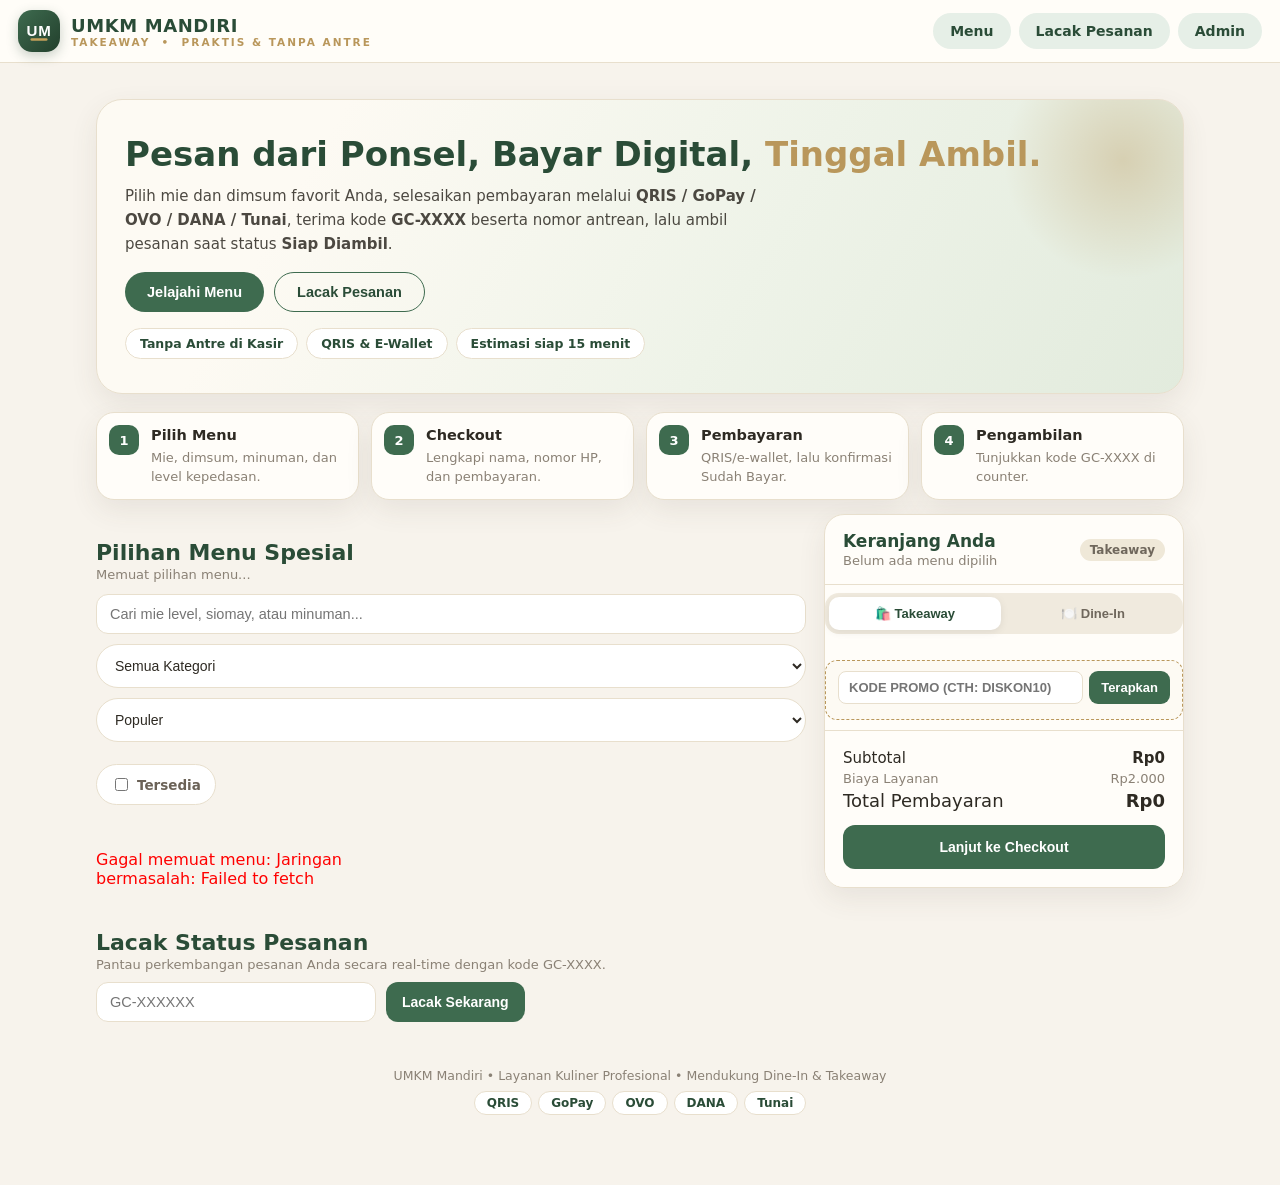
<file: index.html>
<!DOCTYPE html>
<html lang="id">
<head>
<meta charset="UTF-8"><meta name="viewport" content="width=device-width,initial-scale=1">
<title>UMKM Mandiri — Pesan Takeaway dengan Mudah</title>
<meta name="description" content="UMKM Mandiri: layanan pesan takeaway makanan dan minuman secara online. Bayar dengan QRIS/e-wallet, ambil pesanan dengan kode antrian.">
<meta property="og:title" content="UMKM Mandiri — Pesan Takeaway">
<meta property="og:description" content="Pesan dari ponsel, bayar digital, tinggal ambil. QRIS / GoPay / OVO / DANA / Tunai.">
<meta property="og:type" content="website">
<meta name="theme-color" content="#2a4c37">
<link rel="manifest" href="./manifest.webmanifest">
<link rel="icon" href="./favicon.svg" type="image/svg+xml">
<link rel="apple-touch-icon" href="./favicon.svg">
<script type="application/ld+json">{"@context":"https://schema.org","@type":"Restaurant","name":"UMKM Mandiri","servesCuisine":["Indonesian","Mie","Dimsum"],"priceRange":"Rp5000-Rp20000","acceptsReservations":"False"}</script>
<link rel="stylesheet" href="./style.css">
</head>
<body>
<header class="top">
  <div class="brand"><img class="logo-img" src="./favicon.svg" alt="Logo UMKM Mandiri">
    <div><div class="logo" id="brandName">UMKM MANDIRI</div><small id="brandTag">TAKEAWAY &nbsp;•&nbsp; PRAKTIS & TANPA ANTRE</small></div>
  </div>
  <nav><a href="#menu">Menu</a><a href="#lacak">Lacak Pesanan</a><a href="./admin.html">Admin</a></nav>
</header>
<div class="wrap">
  <div id="cfgWarn" class="warn" style="display:none">
    <b>Layanan backend belum terhubung.</b> Mohon isi <code>GAS_API_URL</code> di <code>config.js</code>
    dengan URL Web App GAS, kemudian publikasikan ulang. Menu di bawah ini merupakan data pratinjau.
  </div>
  <div id="tutupWarn" class="warn" style="display:none"></div>
  <div id="unpaidNotice" class="warn" style="display:none;background:#fef7e0;border:1.5px solid #ecc94b;cursor:pointer" onclick="reopenUnpaid()"></div>

  <section class="hero">
    <div>
      <h1>Pesan dari Ponsel, Bayar Digital, <em>Tinggal Ambil.</em></h1>
      <p>Pilih mie dan dimsum favorit Anda, selesaikan pembayaran melalui <b>QRIS / GoPay / OVO / DANA / Tunai</b>, terima kode <b>GC-XXXX</b> beserta nomor antrean, lalu ambil pesanan saat status <b>Siap Diambil</b>.</p>
      <div class="hero-cta">
        <button class="btn-light" onclick="document.getElementById('menu').scrollIntoView()">Jelajahi Menu</button>
        <button class="btn-outline" onclick="document.getElementById('lacak').scrollIntoView()">Lacak Pesanan</button>
      </div>
      <div class="chips"><span class="chip">Tanpa Antre di Kasir</span><span class="chip">QRIS & E-Wallet</span><span class="chip" id="estChip">Estimasi siap 15 menit</span></div>
    </div>
  </section>

  <div class="steps">
    <div class="step"><span class="n">1</span><b>Pilih Menu</b><span>Mie, dimsum, minuman, dan level kepedasan.</span></div>
    <div class="step"><span class="n">2</span><b>Checkout</b><span>Lengkapi nama, nomor HP, dan pembayaran.</span></div>
    <div class="step"><span class="n">3</span><b>Pembayaran</b><span>QRIS/e-wallet, lalu konfirmasi Sudah Bayar.</span></div>
    <div class="step"><span class="n">4</span><b>Pengambilan</b><span>Tunjukkan kode GC-XXXX di counter.</span></div>
  </div>

  <div id="tableNotice" class="table-notice" style="display:none"></div>

  <div class="shop">
    <div class="shop-main">
      <div class="sec"><div><h2 id="menu">Pilihan Menu Spesial</h2><p id="menuCount">Memuat pilihan menu...</p></div></div>
      <div class="toolbar">
        <div class="search"><input id="q" type="text" placeholder="Cari mie level, siomay, atau minuman..." autocomplete="off"></div>
        <select id="kategori" aria-label="Kategori"><option value="">Semua Kategori</option></select>
        <select id="sort" aria-label="Urutkan"><option value="">Populer</option><option value="murah">Termurah</option><option value="mahal">Termahal</option><option value="nama">Nama A-Z</option></select>
        <label class="avail"><input type="checkbox" id="onlyAvail" style="width:auto"> Tersedia</label>
      </div>
      <div id="pills" class="pills"></div>
      <div id="grid" class="grid">
        <div class="skel"></div><div class="skel"></div><div class="skel"></div><div class="skel"></div>
      </div>
    </div>
    <aside id="cartPanel" class="cart-panel" aria-label="Keranjang belanja">
      <div class="cart-head">
        <div><b>Keranjang Anda</b><p class="muted" id="cartSub" style="margin:2px 0 0">Belum ada menu dipilih</p></div>
        <div class="row"><span class="badge" id="cartBadge">Takeaway</span><button class="btn sm ghost cart-close" onclick="closeCartDrawer()" aria-label="Tutup keranjang">✕</button></div>
      </div>

      <!-- Mode Pemesanan: Takeaway vs Dine-In -->
      <div class="mode-switcher">
        <button id="btnModeTA" class="mode-btn on" onclick="setOrderMode('takeaway')">🛍️ Takeaway</button>
        <button id="btnModeDI" class="mode-btn" onclick="setOrderMode('dine_in')">🍽️ Dine-In</button>
      </div>
      <div id="boxTableNo" class="table-input-wrap" style="display:none">
        <label for="tableNo">Nomor Meja Anda <span style="color:#d9534f">*</span></label>
        <input id="tableNo" type="text" placeholder="Contoh: 04" maxlength="10">
      </div>

      <div id="citems" class="cart-items"></div>

      <!-- Voucher / Promo Code Box -->
      <div class="promo-box">
        <div class="promo-input-row">
          <input id="promoCode" type="text" placeholder="Kode promo (cth: DISKON10)" style="text-transform:uppercase" autocomplete="off">
          <button class="btn sm" onclick="applyPromo()">Terapkan</button>
        </div>
        <div id="promoFeedback" class="promo-feedback"></div>
      </div>

      <div class="cart-foot">
        <div class="total-row"><span>Subtotal</span><b id="csub">Rp0</b></div>
        <div id="rowPromo" class="total-row discount-row" style="display:none"><span>Diskon Promo (<span id="promoName"></span>)</span><b id="cdisc">-Rp0</b></div>
        <div class="total-row muted"><span>Biaya Layanan</span><span id="svcLabel">Rp2.000</span></div>
        <div class="total-row" style="font-size:18px"><span>Total Pembayaran</span><b id="ctotal">Rp0</b></div>
        <button class="btn" style="width:100%;margin-top:10px;padding:14px" onclick="openCheckout()">Lanjut ke Checkout</button>
      </div>
    </aside>
  </div>

  <div class="sec"><div><h2 id="lacak">Lacak Status Pesanan</h2><p>Pantau perkembangan pesanan Anda secara real-time dengan kode GC-XXXX.</p></div></div>
  <div class="track-form">
    <input id="kode" type="text" placeholder="GC-XXXXXX" style="text-transform:uppercase" autocomplete="off" spellcheck="false">
    <button class="btn" onclick="lacak()">Lacak Sekarang</button>
  </div>
  <div id="riwayat" class="pills" style="margin-top:8px"></div>
  <div id="hasil"></div>

  <footer class="site"><span id="footBrand">UMKM Mandiri</span> • Layanan Kuliner Profesional • Mendukung Dine-In & Takeaway
    <div class="pay-row"><span>QRIS</span><span>GoPay</span><span>OVO</span><span>DANA</span><span>Tunai</span></div>
  </footer>
</div>

<button id="fab" class="cart-fab" onclick="toggleCart(true)">Lihat Keranjang • <span id="cnt">0</span> • <span id="fabTotal">Rp0</span></button>
<div id="toast"></div>

<div id="mCheckout" class="modal"><div class="box">
  <div class="row" style="justify-content:space-between">
    <h2 style="margin:0">Konfirmasi Pemesanan</h2>
    <span id="coBadge" class="badge">Takeaway</span>
  </div>
  <div class="muted" style="margin-bottom:12px">Langkah 1 dari 2 — Lengkapi data pemesan</div>
  <label>Nama Pemesan</label><input id="nama" type="text" placeholder="Nama lengkap pemesan" autocomplete="name">
  <label>No. HP / WhatsApp (untuk konfirmasi pesanan)</label><input id="hp" type="tel" placeholder="08xx xxxx xxxx" autocomplete="tel">
  <div id="coTableField" style="display:none">
    <label>Nomor Meja</label><input id="coTable" type="text" placeholder="Nomor meja tempat Anda duduk">
  </div>
  <label>Catatan Pesanan (Opsional)</label><input id="catatan" type="text" placeholder="Contoh: es sedikit, mie setengah matang...">
  <label>Metode Pembayaran</label><div id="pays"></div>
  <div id="coSum" style="margin:12px 0;font-size:14px"></div>
  <div class="row"><button class="btn ghost" onclick="closeM('mCheckout')">Kembali</button>
  <button id="btnOrder" class="btn" onclick="buatPesanan()">Pesan Sekarang</button></div>
</div></div>

<div id="mBayar" class="modal"><div class="box">
  <h2 id="bTitle">Pembayaran</h2><div class="muted">Langkah 2 dari 2 — Selesaikan pembayaran Anda</div>
  <div id="bBody" style="margin-top:8px"></div>
</div></div>

<div id="mStruk" class="modal"><div class="box" style="text-align:left">
  <div class="row" style="justify-content:space-between;margin-bottom:8px">
    <h2 style="margin:0">Struk Pesanan Resmi</h2>
    <button class="btn sm ghost" onclick="printStrukDirect()">🖨️ Cetak Struk</button>
  </div>
  <div id="sBody"></div>
  <div class="row" style="margin-top:14px;gap:8px">
    <button id="btnShareWA" class="btn green" style="flex:1" onclick="shareStrukWA()">💬 Kirim ke WhatsApp</button>
    <button class="btn" style="flex:1" onclick="lacakDariStruk()">Lacak Status</button>
    <button class="btn ghost" onclick="closeM('mStruk')">Tutup</button>
  </div>
</div></div>

<script src="./config.js"></script>
<script src="./api.js"></script>
<script src="./foodimg.js"></script>
<script src="./app.js"></script>
<script>if ('serviceWorker' in navigator) { window.addEventListener('load', () => { navigator.serviceWorker.register('./sw.js').catch(() => {}); }); }</script>
</body>
</html>
</file>
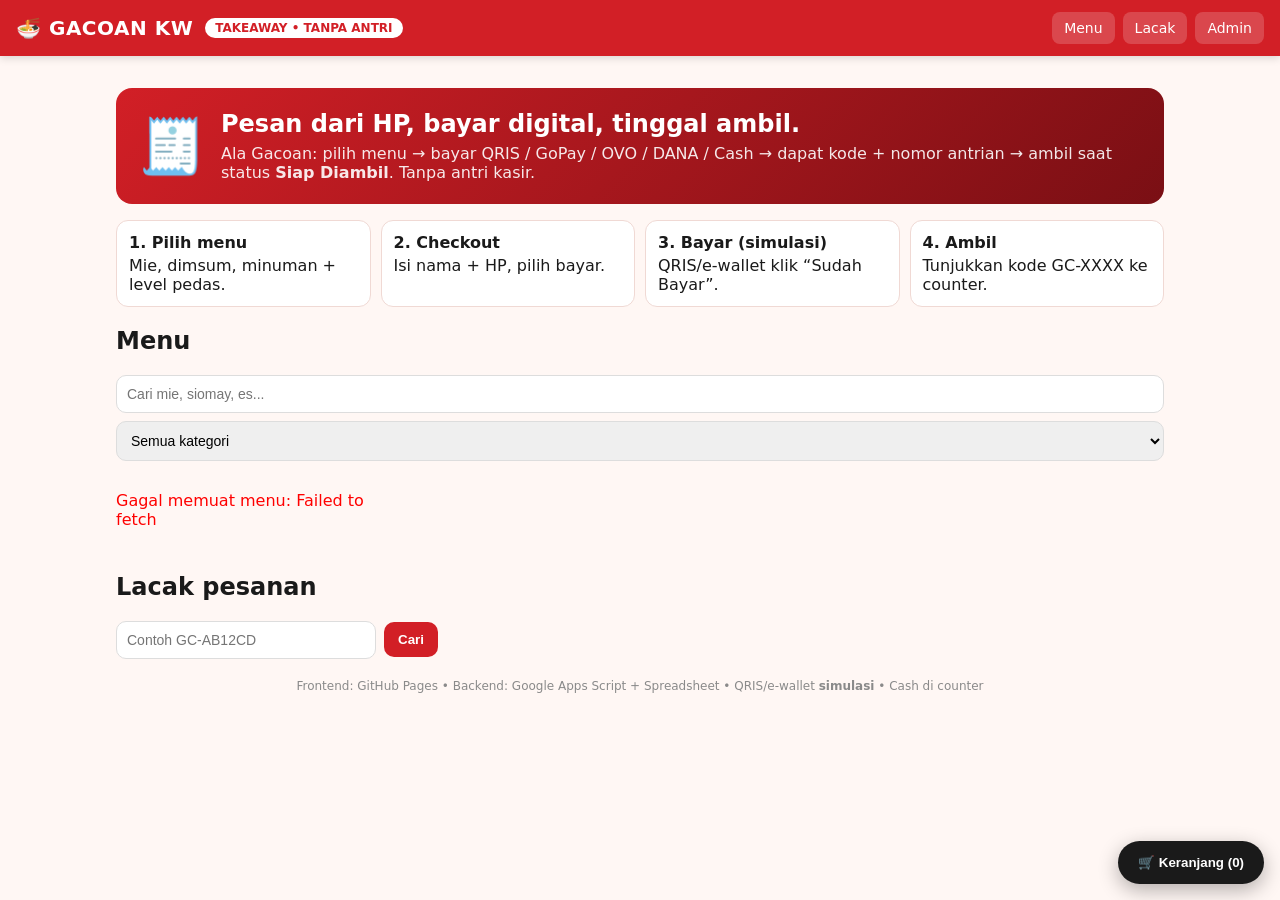
<file: frontend/index.html>
<!DOCTYPE html>
<html lang="id">
<head>
<meta charset="UTF-8"><meta name="viewport" content="width=device-width,initial-scale=1">
<title>Mie Gacoan KW — Takeaway Tanpa Antri</title>
<link rel="stylesheet" href="./style.css">
</head>
<body>
<header>
  <div class="logo">🍜 GACOAN KW</div><div class="tag">TAKEAWAY • TANPA ANTRI</div>
  <nav><a href="#menu">Menu</a><a href="#lacak">Lacak</a><a href="./admin.html">Admin</a></nav>
</header>
<div class="wrap">
  <div id="cfgWarn" class="box" style="display:none;border:1px solid #d21f26">
    ⚠️ <b>Backend belum dihubungkan.</b> Isi <code>GAS_API_URL</code> di <code>frontend/config.js</code>
    dengan URL Web App GAS, lalu push ulang ke GitHub. Menu di bawah ini data demo.
  </div>
  <div class="hero">
    <div style="font-size:54px">🧾</div>
    <div><h1>Pesan dari HP, bayar digital, tinggal ambil.</h1>
    <p>Ala Gacoan: pilih menu → bayar QRIS / GoPay / OVO / DANA / Cash → dapat kode + nomor antrian → ambil saat status <b>Siap Diambil</b>. Tanpa antri kasir.</p></div>
  </div>
  <div class="steps">
    <div class="step"><b>1. Pilih menu</b><span>Mie, dimsum, minuman + level pedas.</span></div>
    <div class="step"><b>2. Checkout</b><span>Isi nama + HP, pilih bayar.</span></div>
    <div class="step"><b>3. Bayar (simulasi)</b><span>QRIS/e-wallet klik “Sudah Bayar”.</span></div>
    <div class="step"><b>4. Ambil</b><span>Tunjukkan kode GC-XXXX ke counter.</span></div>
  </div>

  <h2 id="menu">Menu</h2>
  <div class="toolbar">
    <input id="q" type="text" placeholder="Cari mie, siomay, es..." style="flex:1;min-width:180px">
    <select id="kategori"><option value="">Semua kategori</option></select>
  </div>
  <div id="grid" class="grid"></div>

  <h2 id="lacak" style="margin-top:28px">Lacak pesanan</h2>
  <div class="row">
    <input id="kode" type="text" placeholder="Contoh GC-AB12CD" style="max-width:260px">
    <button class="btn" onclick="lacak()">Cari</button>
  </div>
  <div id="hasil"></div>
  <footer>Frontend: GitHub Pages • Backend: Google Apps Script + Spreadsheet • QRIS/e-wallet <b>simulasi</b> • Cash di counter</footer>
</div>

<button id="fab" class="cart-fab" onclick="toggleCart(true)">🛒 Keranjang (<span id="cnt">0</span>)</button>
<div id="drawer" class="drawer">
  <header><div class="logo">Keranjang</div><nav><button onclick="toggleCart(false)">Tutup ✕</button></nav></header>
  <div id="citems" class="items"></div>
  <div class="foot">
    <div class="row" style="justify-content:space-between"><span>Subtotal + service Rp2.000</span><b id="ctotal">Rp0</b></div>
    <button class="btn" style="width:100%;margin-top:8px" onclick="openCheckout()">Checkout →</button>
  </div>
</div>

<div id="mCheckout" class="modal"><div class="box">
  <h2>Checkout Takeaway</h2>
  <label>Nama</label><input id="nama" type="text" placeholder="Nama pengambil">
  <label>No. HP / WA</label><input id="hp" type="tel" placeholder="08xx">
  <label>Catatan (opsional)</label><input id="catatan" type="text" placeholder="Es sedikit, mie setengah matang...">
  <label>Metode pembayaran (simulasi)</label><div id="pays"></div>
  <div id="coSum" style="margin:10px 0;font-size:14px"></div>
  <div class="row"><button class="btn ghost" onclick="closeM('mCheckout')">Batal</button>
  <button class="btn" onclick="buatPesanan()">Buat Pesanan</button></div>
</div></div>

<div id="mBayar" class="modal"><div class="box">
  <h2 id="bTitle">Pembayaran</h2>
  <div id="bBody"></div>
</div></div>

<div id="mStruk" class="modal"><div class="box">
  <h2>Pesanan dibuat ✅</h2>
  <div id="sBody"></div>
  <div class="row" style="margin-top:10px"><button class="btn ghost" onclick="closeM('mStruk')">Tutup</button>
  <button class="btn" onclick="lacakDariStruk()">Lacak status</button></div>
</div></div>

<script src="./config.js"></script>
<script src="./api.js"></script>
<script src="./app.js"></script>
</body>
</html>
</file>
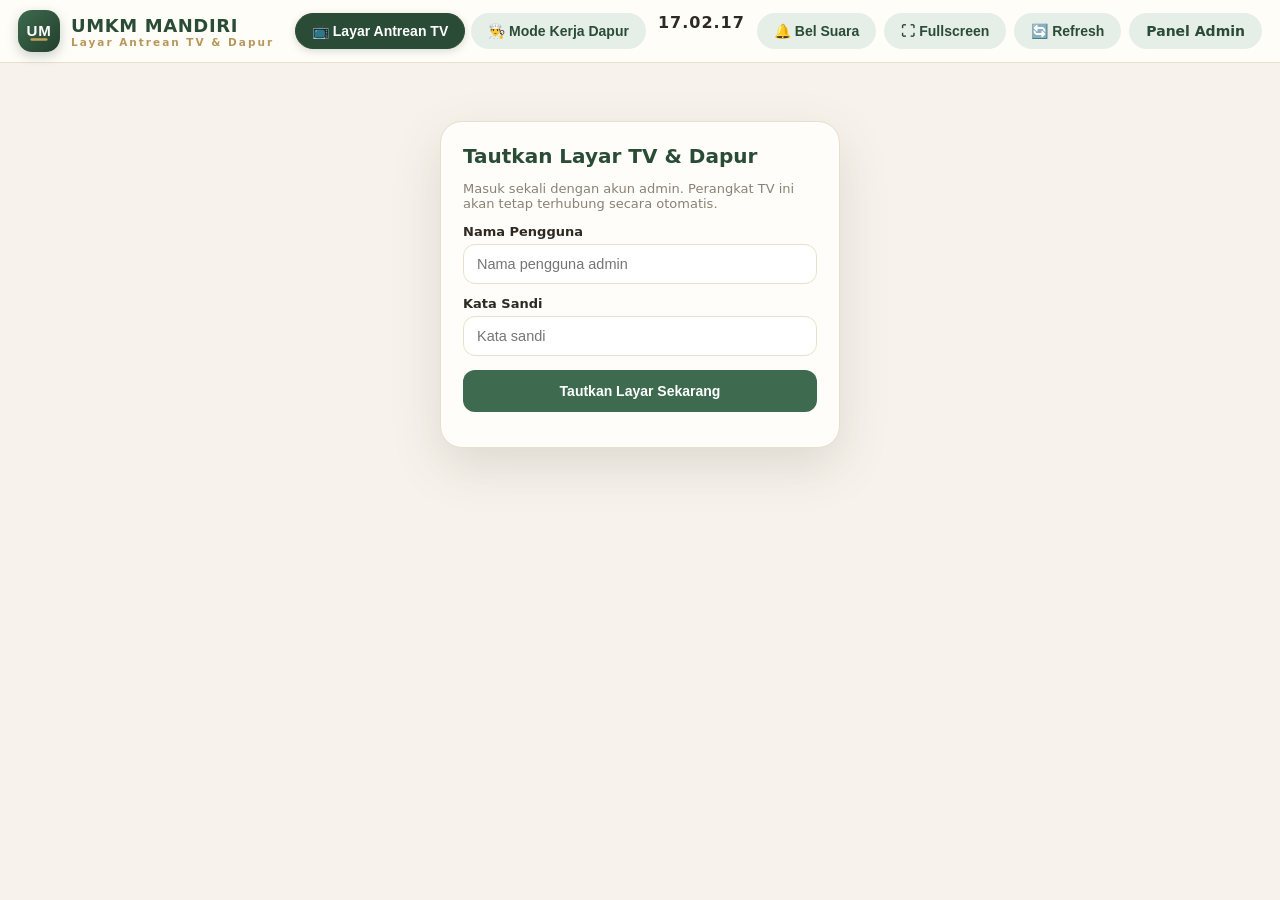
<file: dapur.html>
<!DOCTYPE html>
<html lang="id">
<head>
<meta charset="UTF-8"><meta name="viewport" content="width=device-width,initial-scale=1">
<title>Layar Dapur & Antrean TV — UMKM Mandiri</title>
<link rel="icon" href="./favicon.svg" type="image/svg+xml">
<link rel="stylesheet" href="./style.css">
<style>
  .antri-card{background:#fffdf9;border:1.5px solid var(--line);border-radius:18px;padding:16px;margin:12px 0;box-shadow:var(--shadow)}
  .antri-card.siap{border-color:var(--brand);box-shadow:0 0 0 3px rgba(62,107,79,.18)}
  .antri-top{display:flex;justify-content:space-between;align-items:center;gap:8px}
  .antri-no{font-size:32px;font-weight:900;color:var(--brand-d);letter-spacing:1px}
  .antri-meta{font-size:13.5px;color:#6f675c;margin:6px 0;line-height:1.6}
  #dClock{font-variant-numeric:tabular-nums;font-weight:800;letter-spacing:1px}
  .mode-pill-btn{background:#fff;border:1.5px solid var(--line);color:#6b6257;padding:7px 14px;border-radius:999px;font-size:13px;font-weight:700;cursor:pointer;transition:.15s;white-space:nowrap}
  .mode-pill-btn.on{background:var(--brand-d);color:#fff;border-color:var(--brand-d);box-shadow:0 2px 8px rgba(0,0,0,.15)}
</style>
</head>
<body>
<header class="top">
  <div class="brand">
    <img class="logo-img" src="./favicon.svg" alt="Logo">
    <div>
      <div class="logo" id="dapurBrand">UMKM MANDIRI</div>
      <small id="dapurSubtitle">Layar Antrean TV & Dapur</small>
    </div>
  </div>
  <nav>
    <div class="row" style="gap:6px">
      <button class="mode-pill-btn on" id="btnModeTV" onclick="setDisplayMode('tv')">📺 Layar Antrean TV</button>
      <button class="mode-pill-btn" id="btnModeKDS" onclick="setDisplayMode('kds')">👨‍🍳 Mode Kerja Dapur</button>
    </div>
    <span id="dClock" style="font-size:16px;margin:0 4px">--:--:--</span>
    <button id="btnSound" onclick="aktifkanSuara()">🔔 Bel Suara</button>
    <button onclick="toggleFullscreen()">⛶ Fullscreen</button>
    <button onclick="poll(true)">🔄 Refresh</button>
    <a href="./admin.html">Panel Admin</a>
    <button id="btnOut" style="display:none" onclick="keluar()">Keluar</button>
  </nav>
</header>

<!-- Pop-up Banner Panggilan Antrean TV Megah -->
<div id="tvCallBanner" class="tv-call-banner" style="display:none">
  <div class="tv-call-title">📢 PANGGILAN ANTREAN SIAP</div>
  <div class="tv-call-no" id="tvCallNo">TA-001</div>
  <div class="tv-call-info" id="tvCallInfo">Atas Nama Pelanggan • Silakan Menuju Counter</div>
</div>

<div class="tv-wrap">
  <!-- Layar Login Kredensial -->
  <div id="dLogin" class="box login-card">
    <h2>Tautkan Layar TV & Dapur</h2>
    <p class="muted">Masuk sekali dengan akun admin. Perangkat TV ini akan tetap terhubung secara otomatis.</p>
    <label>Nama Pengguna</label><input id="du" type="text" placeholder="Nama pengguna admin" autocomplete="username">
    <label>Kata Sandi</label><input id="dp" type="password" placeholder="Kata sandi" autocomplete="current-password">
    <button class="btn" style="margin-top:14px;width:100%;padding:13px" onclick="pair()">Tautkan Layar Sekarang</button>
    <p id="dmsg" style="color:#8f6b1d;font-size:13px"></p>
  </div>

  <div id="dMain" style="display:none">
    <!-- ==========================================
         MODE 1: LAYAR ANTREAN TV UNTUK RUANG TUNGGU
         ========================================== -->
    <div id="viewTV" class="tv-board" style="display:flex;flex-direction:column">
      <!-- Stepper Alur Proses Pesanan (Paling Atas) -->
      <div class="tv-stepper">
        <div class="tv-step-item active">
          <div class="tv-step-circle">1</div>
          <div class="tv-step-info">
            <span class="tv-step-lbl">Langkah 1</span>
            <b class="tv-step-title">Pesanan Diterima</b>
          </div>
        </div>
        <div class="tv-step-sep">➔</div>
        <div class="tv-step-item active">
          <div class="tv-step-circle">2</div>
          <div class="tv-step-info">
            <span class="tv-step-lbl">Langkah 2</span>
            <b class="tv-step-title">Sedang Dimasak</b>
          </div>
        </div>
        <div class="tv-step-sep">➔</div>
        <div class="tv-step-item active">
          <div class="tv-step-circle">3</div>
          <div class="tv-step-info">
            <span class="tv-step-lbl">Langkah 3</span>
            <b class="tv-step-title">Siap Diambil di Counter</b>
          </div>
        </div>
        <div class="tv-step-sep">➔</div>
        <div class="tv-step-item">
          <div class="tv-step-circle">✓</div>
          <div class="tv-step-info">
            <span class="tv-step-lbl">Langkah 4</span>
            <b class="tv-step-title">Selesai & Dinikmati</b>
          </div>
        </div>
      </div>

      <!-- Split Screen TV Board (Area Utama Tengah) -->
      <div class="tv-split">
        <!-- Kolom Kiri: Sedang Dimasak -->
        <div class="tv-col tv-col-prep">
          <div class="tv-col-head">
            <h2>⏳ SEDANG DISIAPKAN</h2>
            <span class="tv-badge-count" id="tvCountPrep">0</span>
          </div>
          <p class="muted" style="margin:0 0 12px;font-size:13.5px">Pesanan Anda sedang dimasak segar oleh tim dapur kami.</p>
          <div id="tvListMasak" class="tv-cards-grid"></div>
        </div>

        <!-- Kolom Kanan: Siap Diambil -->
        <div class="tv-col tv-col-ready">
          <div class="tv-col-head">
            <h2>🔔 SILAKAN AMBIL / SAJI</h2>
            <span class="tv-badge-count" id="tvCountReady">0</span>
          </div>
          <p class="muted" style="margin:0 0 12px;font-size:13.5px">Silakan menuju counter pengambilan atau tunggu pesanan disajikan ke meja.</p>
          <div id="tvListSiap" class="tv-cards-grid"></div>
        </div>
      </div>

      <!-- Running Text Marquee Bawah (Melintang Penuh) -->
      <div class="tv-marquee">
        <div class="tv-marquee-tag">📢 INFO</div>
        <div class="tv-marquee-track">
          <span id="tvMarqueeText" class="tv-marquee-text">Selamat menikmati hidangan spesial kami • Harap menunggu nomor antrean dipanggil • Tunjukkan nomor antrean atau kode pesanan saat pengambilan • Terima kasih atas kunjungan Anda!</span>
        </div>
      </div>
    </div>

    <!-- ==========================================
         MODE 2: KITCHEN DISPLAY SYSTEM (KDS KANBAN)
         ========================================== -->
    <div id="viewKDS" style="display:none">
      <div class="row no-print" style="margin:10px 0;justify-content:space-between">
        <input id="dq" type="text" placeholder="Cari kode / antrean / nama / meja..." style="max-width:280px" oninput="cariDapur()">
        <div class="pills" style="margin:0">
          <button class="pill-btn on" id="dFltAll" onclick="setDapurFilter('all')">Semua Antrean</button>
          <button class="pill-btn" id="dFltDI" onclick="setDapurFilter('dine_in')">🍽️ Dine-In</button>
          <button class="pill-btn" id="dFltTA" onclick="setDapurFilter('takeaway')">🛍️ Takeaway</button>
        </div>
      </div>
      <div class="sec"><div><h2>Papan Kerja Dapur (Kanban KDS)</h2><p id="dCount" class="muted">Memuat data...</p></div></div>
      <div class="kds-board">
        <!-- Kolom 1: Antrean Masuk / Menunggu -->
        <div class="kds-col kds-col-masuk">
          <div class="kds-col-head">
            <h3>📥 Antrean Masuk (<span id="kdsCountMasuk">0</span>)</h3>
          </div>
          <div id="kdsMasuk"></div>
        </div>
        <!-- Kolom 2: Sedang Dimasak -->
        <div class="kds-col kds-col-masak">
          <div class="kds-col-head">
            <h3>🍳 Sedang Dimasak (<span id="kdsCountMasak">0</span>)</h3>
          </div>
          <div id="kdsMasak"></div>
        </div>
        <!-- Kolom 3: Siap Diambil -->
        <div class="kds-col kds-col-siap">
          <div class="kds-col-head">
            <h3>🔔 Siap Diambil / Saji (<span id="kdsCountSiap">0</span>)</h3>
          </div>
          <div id="kdsSiap"></div>
        </div>
      </div>
    </div>
  </div>
</div>
<script src="./config.js"></script>
<script src="./api.js"></script>
<script src="./foodimg.js"></script>
<script src="./dapur.js"></script>
</body>
</html>
</file>
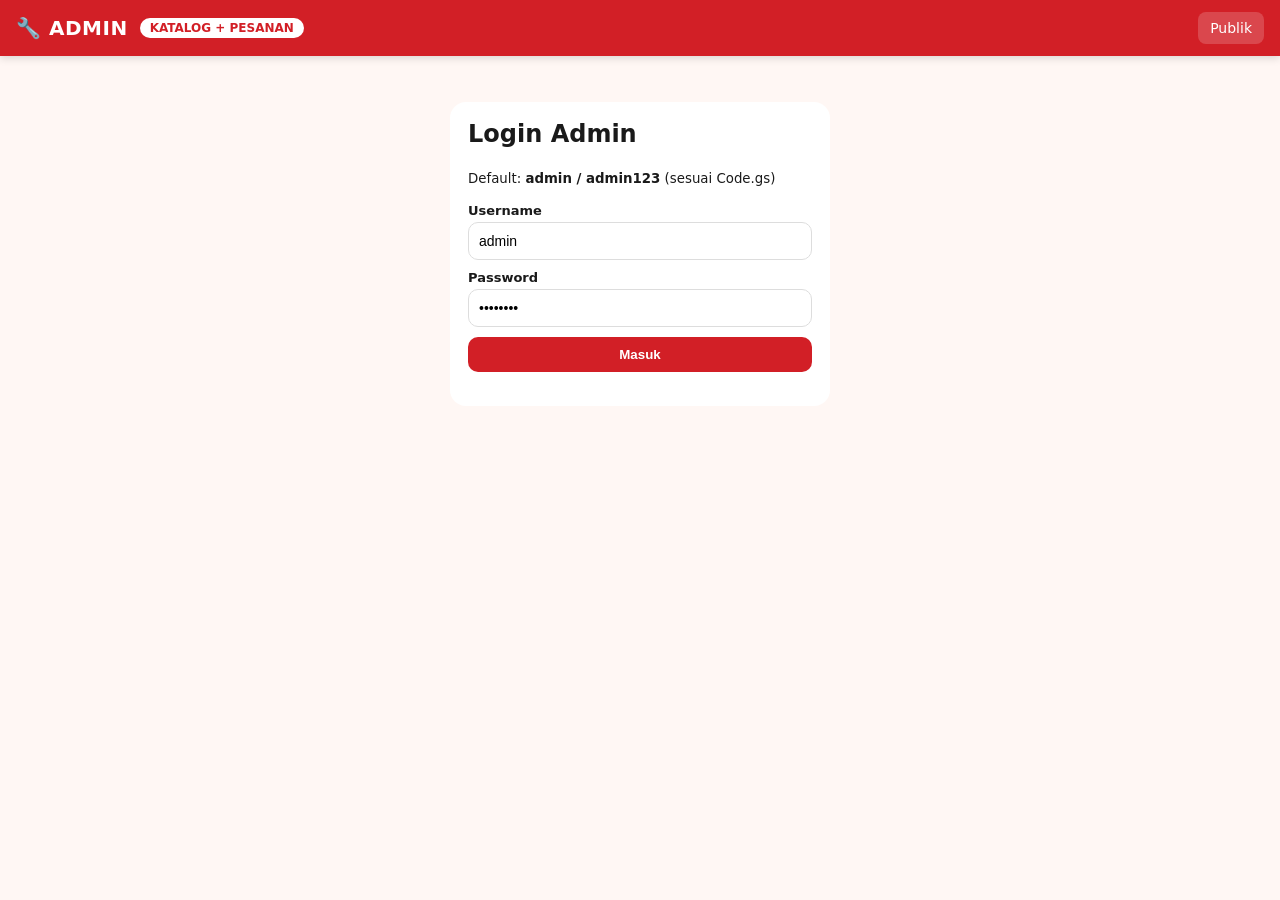
<file: frontend/admin.html>
<!DOCTYPE html>
<html lang="id">
<head>
<meta charset="UTF-8"><meta name="viewport" content="width=device-width,initial-scale=1">
<title>Admin — Gacoan KW</title>
<link rel="stylesheet" href="./style.css">
</head>
<body>
<header><div class="logo">🔧 ADMIN</div><div class="tag">KATALOG + PESANAN</div>
<nav><a href="./index.html">Publik</a><button id="btnOut" style="display:none" onclick="logout()">Logout</button></nav></header>
<div class="wrap">
  <div id="cfgWarn" class="box" style="display:none;border:1px solid #d21f26">
    ⚠️ Isi <code>GAS_API_URL</code> di <code>frontend/config.js</code> agar admin terhubung ke GAS.
  </div>
  <div id="login" class="box" style="max-width:380px;margin:30px auto">
    <h2>Login Admin</h2>
    <p><small>Default: <b>admin / admin123</b> (sesuai Code.gs)</small></p>
    <label>Username</label><input id="u" type="text" value="admin">
    <label>Password</label><input id="p" type="password" value="admin123">
    <button class="btn" style="margin-top:10px;width:100%" onclick="login()">Masuk</button>
    <p id="msg" style="color:red"></p>
  </div>
  <div id="main" style="display:none">
    <div class="steps" id="stats"></div>
    <div class="row">
      <button class="btn" onclick="tab('orders')">Pesanan</button>
      <button class="btn ghost" onclick="tab('menu')">Katalog Menu</button>
      <select id="fstat" onchange="loadOrders()" style="margin-left:auto">
        <option value="">Semua status</option>
        <option value="menunggu_pembayaran">Menunggu bayar</option>
        <option value="dimasak">Dimasak</option>
        <option value="siap_diambil">Siap diambil</option>
        <option value="selesai">Selesai</option>
        <option value="dibatalkan">Dibatalkan</option>
      </select>
    </div>
    <div id="vOrders"></div>
    <div id="vMenu" style="display:none">
      <h3>Tambah / Edit Menu</h3>
      <div class="box">
        <input id="mid" type="hidden">
        <div class="row">
          <div style="flex:2"><label>Nama</label><input id="mname" type="text" placeholder="Mie Gacoan Lv 4"></div>
          <div style="flex:1"><label>Kategori</label><input id="mcat" type="text" placeholder="Mie/Dimsum/Minuman/Topping"></div>
        </div>
        <div class="row">
          <div style="flex:1"><label>Harga</label><input id="mprice" type="number" value="11000"></div>
          <div style="flex:1"><label>Emoji</label><input id="memoji" type="text" value="🍜"></div>
          <div style="flex:1"><label>Tersedia?</label><select id="mavail"><option value="1">Ya</option><option value="0">Tidak</option></select></div>
        </div>
        <label>Deskripsi</label><input id="mdesc" type="text">
        <div class="row" style="margin-top:8px"><button class="btn" onclick="saveMenu()">Simpan</button>
        <button class="btn ghost" onclick="resetForm()">Reset</button></div>
      </div>
      <div id="mlist"></div>
    </div>
  </div>
</div>
<script src="./config.js"></script>
<script src="./api.js"></script>
<script src="./admin.js"></script>
</body>
</html>
</file>
<file: style.css>
/* Pesanan Toko — Soft Elegant v3 (tanpa merah, tanpa ikon) */
:root{
  --brand:#3e6b4f;--brand-d:#2a4c37;--brand-soft:#e6efe7;
  --gold:#b9975b;--gold-soft:#f4ecda;
  --ink:#2e2a23;--muted:#8a8175;
  --bg:#f7f3ec;--card:#fffdf9;--line:#e8dfcd;
  --green:#2e7d4f;--green-bg:#dcefe2;--amber:#8f6b1d;--amber-bg:#f7ecd0;
  --shadow:0 10px 28px rgba(80,70,50,.09);--shadow-lg:0 18px 50px rgba(80,70,50,.15);
  --r:18px;
}
*{box-sizing:border-box}
html{scroll-behavior:smooth}
body{margin:0;font-family:"Inter","Segoe UI",system-ui,-apple-system,Arial,sans-serif;background:var(--bg);color:var(--ink);-webkit-font-smoothing:antialiased}
a{color:inherit}

/* Header */
header.top{position:sticky;top:0;z-index:20;background:rgba(255,253,249,.94);backdrop-filter:blur(10px);
  padding:10px 18px;display:flex;align-items:center;gap:12px;border-bottom:1px solid var(--line)}
.brand{display:flex;align-items:center;gap:11px}
.brand-mark{width:42px;height:42px;border-radius:14px;background:linear-gradient(135deg,var(--brand),var(--brand-d));color:#fff;
  display:grid;place-items:center;font-weight:800;font-size:19px;letter-spacing:.5px}
.brand .logo{font-weight:800;font-size:18px;letter-spacing:.6px;color:var(--brand-d)}
.logo-img{width:42px;height:42px;border-radius:14px;display:block;box-shadow:0 4px 12px rgba(42,76,55,.25)}
.brand small{display:block;font-size:10.5px;font-weight:700;color:var(--gold);letter-spacing:2px}
header.top nav{margin-left:auto;display:flex;gap:8px;flex-wrap:wrap;justify-content:flex-end}
header.top nav a,header.top nav button{color:var(--brand-d);text-decoration:none;background:var(--brand-soft);border:1px solid transparent;
  padding:9px 16px;border-radius:999px;cursor:pointer;font-size:14px;font-weight:700;transition:.2s;white-space:nowrap}
header.top nav a:hover,header.top nav button:hover{border-color:var(--brand);background:#fff}

.wrap{max-width:1120px;margin:0 auto;padding:18px 16px 60px}

/* Hero */
.hero{position:relative;overflow:hidden;background:linear-gradient(120deg,#fdfaf3 20%,#eef3e8 60%,#e2ebdd 100%);
  border:1px solid var(--line);color:var(--ink);border-radius:26px;padding:34px 28px;margin:18px 0;box-shadow:var(--shadow)}
.hero::after{content:"";position:absolute;right:-60px;top:-60px;width:240px;height:240px;border-radius:50%;
  background:radial-gradient(circle,rgba(185,151,91,.35),transparent 70%)}
.hero h1{margin:0 0 10px;font-size:clamp(24px,4vw,34px);line-height:1.18;color:var(--brand-d);font-weight:800}
.hero h1 em{font-style:normal;color:var(--gold)}
.hero p{margin:0;opacity:.85;max-width:640px;font-size:15px;line-height:1.6}
.hero-cta{display:flex;gap:10px;margin-top:16px;flex-wrap:wrap}
.btn-light{background:var(--brand);color:#fff;border:0;border-radius:999px;padding:12px 22px;font-weight:800;cursor:pointer;font-size:14.5px}
.btn-light:hover{background:var(--brand-d)}
.btn-outline{background:transparent;color:var(--brand-d);border:1.5px solid var(--brand);border-radius:999px;padding:11px 22px;font-weight:700;cursor:pointer;font-size:14.5px}
.chips{display:flex;gap:8px;margin-top:16px;flex-wrap:wrap}
.chip{background:#fff;border:1px solid var(--line);padding:7px 14px;border-radius:999px;font-size:12.5px;font-weight:700;color:var(--brand-d)}

/* Steps */
.steps{display:grid;grid-template-columns:repeat(auto-fit,minmax(200px,1fr));gap:12px;margin:14px 0}
.step{background:var(--card);border-radius:var(--r);padding:14px 14px 14px 54px;border:1px solid var(--line);position:relative;box-shadow:var(--shadow)}
.step .n{position:absolute;left:12px;top:12px;width:30px;height:30px;border-radius:10px;background:var(--brand);color:#fff;display:grid;place-items:center;font-weight:800}
.step b{display:block;margin-bottom:4px;font-size:14.5px}
.step span{font-size:13px;color:var(--muted)}

/* Section */
.sec{display:flex;align-items:end;justify-content:space-between;margin:26px 0 10px}
.sec h2{margin:0;font-size:22px;color:var(--brand-d)}
.sec p{margin:2px 0 0;color:var(--muted);font-size:13px}

/* Toolbar + pills */
.toolbar{display:flex;gap:10px;flex-wrap:wrap;margin:12px 0;align-items:center}
.search{flex:1;min-width:200px}
.search input{width:100%;padding:12px 16px;border-radius:999px;border:1.5px solid var(--line);font-size:14.5px;background:#fff;color:var(--ink)}
.toolbar select{padding:12px 14px;border-radius:999px;border:1.5px solid var(--line);font-size:14px;background:#fff;color:var(--ink)}
.pills{display:flex;gap:8px;flex-wrap:wrap;margin:4px 0 12px}
.pill-btn{border:1.5px solid var(--line);background:#fff;padding:8px 16px;border-radius:999px;font-size:13.5px;font-weight:700;cursor:pointer;color:#6b6257;transition:.15s}
.pill-btn.on{background:var(--brand-d);color:#fff;border-color:var(--brand-d)}

/* Menu grid + thumbnails */
.grid{display:grid;grid-template-columns:repeat(auto-fill,minmax(250px,1fr));gap:14px}
.card{background:var(--card);border-radius:20px;overflow:hidden;border:1px solid var(--line);display:flex;flex-direction:column;
  transition:transform .15s,box-shadow .15s;box-shadow:var(--shadow)}
.card:hover{transform:translateY(-3px);box-shadow:var(--shadow-lg)}
.thumb{height:172px;background:linear-gradient(135deg,#ece5d3,#ddd2b8);overflow:hidden}
.thumb img{width:100%;height:100%;object-fit:cover;display:block;transition:transform .3s}
.card:hover .thumb img{transform:scale(1.05)}
.card .body{padding:14px 14px 16px;flex:1;display:flex;flex-direction:column}
.card .cat{font-size:11.5px;color:var(--gold);font-weight:800;letter-spacing:1.2px;text-transform:uppercase}
.card h3{margin:4px 0;font-size:16.5px}
.card .desc{font-size:13px;color:#6f675c;min-height:38px;line-height:1.5}
.price-row{display:flex;align-items:center;justify-content:space-between;margin:10px 0 8px}
.card .price{font-weight:800;font-size:17px;color:var(--brand-d)}
.level{width:100%;padding:9px 11px;border-radius:10px;border:1.5px solid var(--line);font-size:13px;margin-bottom:8px;background:#fff}
.card .act{display:flex;gap:8px;margin-top:auto}
.qty{display:flex;gap:6px;align-items:center}
.qty button{width:32px;height:36px;border-radius:10px;border:1.5px solid var(--line);background:#fff;cursor:pointer;font-size:16px;font-weight:800;color:var(--brand-d)}
.qty button:hover{border-color:var(--brand)}
.add{flex:1;background:var(--brand);color:#fff;border:0;border-radius:10px;padding:0 14px;font-weight:800;cursor:pointer;font-size:14px}
.add:hover{background:var(--brand-d)}
.skel{background:linear-gradient(90deg,#ece7d9,#f6f2e8,#ece7d9);background-size:200% 100%;animation:sh 1.2s infinite;border-radius:20px;min-height:260px}
@keyframes sh{to{background-position:-200% 0}}

/* Track */
.track-card{background:var(--card);border:1px solid var(--line);border-radius:var(--r);padding:16px;box-shadow:var(--shadow);margin-top:12px}
.track-form{display:flex;gap:10px;flex-wrap:wrap}
.track-form input{max-width:280px;padding:12px 16px;border-radius:999px;border:1.5px solid var(--line);font-size:14.5px;background:#fff}

/* Buttons */
.row{display:flex;gap:8px;align-items:center;flex-wrap:wrap}
.btn{background:var(--brand);color:#fff;border:0;border-radius:12px;padding:11px 16px;cursor:pointer;font-weight:800;font-size:14px;transition:.15s}
.btn:hover{background:var(--brand-d)}
.btn.ghost{background:#fff;color:var(--brand-d);border:1.5px solid var(--brand)}
.btn.green{background:var(--brand)}.btn:disabled{opacity:.6;cursor:not-allowed}
.btn.sm{padding:7px 12px;font-size:13px;border-radius:9px}

/* Shop layout: menu + keranjang menyatu */
.shop{display:grid;grid-template-columns:1fr;gap:18px;align-items:start}
.cart-panel{background:var(--card);border:1px solid var(--line);border-radius:20px;box-shadow:var(--shadow);overflow:hidden;scroll-margin-top:76px}
.cart-panel.flash{animation:flash 1s}
@keyframes flash{30%{box-shadow:0 0 0 4px rgba(62,107,79,.35)}}
.cart-head{padding:16px 18px;border-bottom:1px solid var(--line);display:flex;justify-content:space-between;align-items:center;gap:10px}
.cart-head b{font-size:17px;color:var(--brand-d)}
.cart-items{padding:4px 18px}
.cart-items .empty{padding:26px 6px}
.cart-foot{padding:14px 18px 18px;border-top:1px solid var(--line);background:#fffdf9}
.ci{display:grid;grid-template-columns:58px 1fr auto;gap:12px;padding:12px 0;border-bottom:1px dashed var(--line);align-items:center}
.ci:last-child{border-bottom:0}
.ci-thumb{width:58px;height:58px;border-radius:12px;object-fit:cover;background:#ece5d3;display:block}
.ci-info{min-width:0}
.ci-info b{font-size:14px;display:block;white-space:nowrap;overflow:hidden;text-overflow:ellipsis}
.ci-info .qty{margin-top:6px}
.qty .link{background:none;border:0;color:var(--muted);cursor:pointer;font-size:12.5px;text-decoration:underline;padding:4px}
.ci-total{font-size:14px;white-space:nowrap}
@media(min-width:1024px){
  .shop{grid-template-columns:1fr 360px}
  .cart-panel{position:sticky;top:76px}
  .cart-items{max-height:54vh;overflow:auto}
  .cart-fab{display:none}
}

/* Cart FAB (mobile) */
.cart-fab{position:fixed;right:18px;bottom:18px;background:var(--brand-d);color:#fff;border-radius:999px;padding:15px 22px;font-weight:800;
  cursor:pointer;z-index:30;box-shadow:0 12px 30px rgba(42,76,55,.4);border:0;font-size:15px;transition:.2s}
.cart-fab:hover{transform:scale(1.03)}
.cart-fab.pop{animation:pop .35s}
@keyframes pop{40%{transform:scale(1.1)}}
.empty{text-align:center;color:var(--muted);padding:30px 10px;line-height:1.7}
.total-row{display:flex;justify-content:space-between;font-size:15px;margin:4px 0}

/* Modal */
.modal{position:fixed;inset:0;background:rgba(46,42,35,.5);backdrop-filter:blur(3px);display:none;align-items:center;justify-content:center;z-index:50;padding:14px}
.modal.open{display:flex}
.box{background:#fffdf9;border-radius:22px;padding:22px;width:min(580px,100%);max-height:92dvh;overflow:auto;box-shadow:var(--shadow-lg);animation:up .22s;border:1px solid var(--line)}
@keyframes up{from{transform:translateY(14px);opacity:.4}}
.box h2{margin:0 0 6px;font-size:20px;color:var(--brand-d)}
.muted{color:var(--muted);font-size:13px}
label{font-size:13px;font-weight:700;display:block;margin:12px 0 5px}
input[type=text],input[type=tel],input[type=number],input[type=password],input[type=url],textarea,select{width:100%;padding:11px 13px;border-radius:12px;border:1.5px solid var(--line);font-size:14.5px;background:#fff;color:var(--ink)}
input:focus,select:focus{outline:2px solid rgba(62,107,79,.25);border-color:var(--brand)}
.payopt{display:flex;gap:12px;align-items:center;border:1.5px solid var(--line);border-radius:14px;padding:12px;margin:8px 0;cursor:pointer;transition:.15s;background:#fff}
.payopt:hover{border-color:var(--gold)}
.payopt.sel{border-color:var(--brand);background:#f2f6f0;box-shadow:0 4px 14px rgba(62,107,79,.12)}
.pay-name{width:46px;height:46px;border-radius:12px;display:grid;place-items:center;font-size:13px;font-weight:800;background:var(--brand-soft);color:var(--brand-d);flex-shrink:0}
.qrbox{background:#2e2a23;color:#f7f3ec;border-radius:16px;padding:18px;text-align:center}
.qrbox pre{background:#453e33;border-radius:12px;padding:12px;overflow:auto;color:#f7f3ec}
.qr-img{width:200px;height:200px;max-width:100%;border-radius:12px;background:#fff;padding:8px;display:block;margin:0 auto}
#payCount{color:var(--brand-d);font-weight:800}
.timeline{display:flex;gap:6px;margin:12px 0;flex-wrap:wrap;align-items:center}
.pill{padding:7px 12px;border-radius:999px;background:#efe8d8;font-size:12.5px;font-weight:700;color:#6f675c}
.pill.on{background:var(--green-bg);color:var(--green)}
.pill.cur{background:var(--brand);color:#fff}
table{width:100%;border-collapse:collapse;font-size:14px}
th,td{padding:10px 8px;border-bottom:1px solid var(--line);text-align:left}
th{font-size:12px;text-transform:uppercase;letter-spacing:.6px;color:var(--muted)}
.badge{padding:4px 10px;border-radius:999px;font-size:12px;font-weight:800;background:#efe8d8;color:#6f675c}
.badge.paid{background:var(--green-bg);color:var(--green)}
.badge.pending{background:var(--amber-bg);color:var(--amber)}
.menu-thumb{width:58px;height:58px;border-radius:12px;object-fit:cover;flex-shrink:0;background:#ece5d3}

/* Toast */
#toast{position:fixed;left:50%;bottom:90px;transform:translateX(-50%);z-index:60;display:flex;flex-direction:column;gap:8px;align-items:center}
.toast-msg{background:var(--brand-d);color:#fff;padding:11px 18px;border-radius:999px;font-size:14px;font-weight:600;box-shadow:0 10px 26px rgba(0,0,0,.3);animation:up .2s}

/* Admin */
.stat-grid{display:grid;grid-template-columns:repeat(auto-fit,minmax(180px,1fr));gap:12px;margin:14px 0}
.stat-card{border-radius:20px;padding:20px 18px;color:#fff;box-shadow:var(--shadow)}
.stat-card b{font-size:26px;display:block}
.stat-card span{font-size:13px;opacity:.92}
.st-a{background:linear-gradient(135deg,#3e6b4f,#243f2e)}.st-b{background:linear-gradient(135deg,#8a7340,#5c4c26)}.st-c{background:linear-gradient(135deg,#4d6a8a,#2c3e55)}
.tabs{display:flex;gap:8px;align-items:center;flex-wrap:wrap;margin:10px 0}
.order-card{background:#fffdf9;border:1px solid var(--line);border-radius:18px;padding:14px;margin:10px 0;box-shadow:var(--shadow)}
.order-card .meta{font-size:13px;color:#6f675c;margin:6px 0;line-height:1.6}
.login-card{max-width:400px;margin:46px auto;box-shadow:var(--shadow-lg)}
.warn{background:#fdf8ec;border:1px solid #e3d3a8;border-radius:14px;padding:12px 14px;margin:12px 0;font-size:14px}

footer.site{text-align:center;color:var(--muted);font-size:12.5px;padding:26px 10px 10px}
footer.site .pay-row{display:flex;gap:6px;justify-content:center;margin-top:8px;flex-wrap:wrap}
footer.site .pay-row span{background:#fff;border:1px solid var(--line);border-radius:999px;padding:4px 12px;font-weight:700;font-size:12px;color:var(--brand-d)}

/* Struk */
.struk{background:#fff;border:1px dashed var(--line);border-radius:14px;padding:16px}
.struk-head{text-align:center;margin-bottom:10px}
.struk-head b{display:block;font-size:18px;color:var(--brand-d);letter-spacing:1px}
.struk-head span{font-size:12px;color:var(--muted)}
.struk-row{display:flex;justify-content:space-between;gap:12px;font-size:13.5px;padding:2px 0}
.struk-div{border-top:1px dashed var(--line);margin:10px 0}
@media print{
  body.p-struk header.top,body.p-struk .wrap,body.p-struk .cart-fab,body.p-struk #toast,body.p-struk .modal .no-print{display:none !important}
  body.p-struk .modal{position:static;background:none;padding:0}
  body.p-struk .modal .box{box-shadow:none;max-height:none;width:100%}
  body.p-laporan header.top,body.p-laporan .tabs,body.p-laporan #login,
  body.p-laporan #vOrders,body.p-laporan #vMenu,body.p-laporan #vSetting,
  body.p-laporan .no-print{display:none !important}
  body.p-laporan .box{box-shadow:none}
  /* Thermal 58mm: struk ramping */
  body.p-struk .struk{border:0;border-radius:0;padding:0;font-size:12px}
  body.p-struk .modal .box{border:0;border-radius:0;padding:8px;max-width:58mm}
}
@media(max-width:640px){
  .hero{padding:24px 20px}
  .cart-fab{left:14px;right:14px;text-align:center}
  #toast{bottom:110px;width:max-content;max-width:92vw}
  /* Header ramping di HP: nav turun ke baris sendiri */
  header.top{padding:10px 12px}
  .brand .logo{font-size:15px}
  .logo-img{width:34px;height:34px;border-radius:11px}
  .brand small{font-size:9px;letter-spacing:1.4px}
  header.top nav{margin-left:0;width:100%;justify-content:flex-start}
  header.top nav a,header.top nav button{padding:7px 12px;font-size:12.5px}
  #dClock{display:none}
  .sec h2{font-size:19px}
  .dapur-col h2{font-size:17px}
  .antri-no{font-size:26px}
  .antri-card .row .btn{flex:1;text-align:center}
  .toolbar select,.avail{flex:1}
}
/* Elegan tambahan: drawer cart mobile, flag pedas, fokus aksesibel */
.thumb{position:relative}
.flag{position:absolute;left:10px;top:10px;background:#2e2a23;color:#ffd98a;font-size:11px;font-weight:800;letter-spacing:.8px;padding:5px 10px;border-radius:999px;text-transform:uppercase}
.avail{display:flex;align-items:center;gap:6px;background:#fff;border:1.5px solid var(--line);border-radius:999px;padding:10px 14px;font-size:13.5px;font-weight:700;color:#6b6257;cursor:pointer;white-space:nowrap}
.pill-btn.sm{padding:6px 12px;font-size:12.5px}
.cart-close{display:none}
.cart-ov{position:fixed;inset:0;background:rgba(46,42,35,.5);opacity:0;transition:.25s;z-index:40}
.cart-ov.show{opacity:1}
body.lock{overflow:hidden}
:focus-visible{outline:2px solid var(--brand);outline-offset:2px}
@media(max-width:1023px){
  .cart-panel{position:fixed;right:0;top:0;bottom:0;width:min(420px,94vw);z-index:41;border-radius:20px 0 0 20px;transform:translateX(105%);transition:transform .28s ease;display:flex;flex-direction:column}
  .cart-panel.open-drawer{transform:none}
  .cart-panel .cart-items{flex:1;overflow:auto;max-height:none}
  .cart-close{display:inline-block}
}
@media(prefers-reduced-motion:reduce){*{animation:none !important;transition:none !important}html{scroll-behavior:auto}}
/* Dokumen laporan penjualan formal */
.lap-doc{background:#fff;border:1px solid var(--line);border-radius:16px;padding:24px;margin-top:6px;box-shadow:var(--shadow);color:#1f1c17}
.lap-kop{text-align:center;margin-bottom:12px;border-bottom:2px solid var(--brand-d);padding-bottom:12px}
.lap-kop b{display:block;font-size:20px;letter-spacing:1px;color:var(--brand-d)}
.lap-kop span{display:block;font-size:14px;font-weight:800;margin-top:4px}
.lap-kop small{display:block;font-size:12px;color:var(--muted);margin-top:2px}
.lap-doc h4{margin:18px 0 6px;font-size:15px;color:var(--brand-d)}
.lap-tbl{width:100%;border-collapse:collapse;font-size:13px;margin:6px 0}
.lap-tbl th,.lap-tbl td{border:1px solid #d8cfb8;padding:7px 8px;text-align:left;vertical-align:top}
.lap-tbl th{background:#f4ecda;font-size:12px;text-transform:uppercase;letter-spacing:.4px}
.lap-tbl td.num,.lap-tbl th.num{text-align:right;white-space:nowrap}
.lap-sign{display:flex;justify-content:space-between;gap:16px;margin-top:28px;font-size:13px;text-align:center}
@media print{
  body.p-laporan #vLaporan .sec,body.p-laporan #lapSum,body.p-laporan #lapTable,body.p-laporan .no-print{display:none !important}
  body.p-laporan .wrap{max-width:none;padding:0}
  body.p-laporan #lapDoc{margin:0}
  .lap-doc{box-shadow:none;border:0;border-radius:0;margin:0}
  .lap-tbl{font-size:12px}
}
/* SLA dapur */
.antri-card.over{border-color:#b97900;box-shadow:0 0 0 3px rgba(185,121,0,.18)}
.antri-card.late{border-color:#8f3a2a;box-shadow:0 0 0 3px rgba(143,58,42,.18)}
.sla{font-size:12px;font-weight:800;padding:4px 10px;border-radius:999px;background:#efe8d8;color:#6f675c}
.sla.warn{background:#f7ecd0;color:#8f6b1d}
.sla.bad{background:#f6dcd4;color:#8f3a2a}
/* TV mode dapur */
body.tv .wrap{max-width:1400px}
body.tv .antri-no{font-size:46px}
body.tv .antri-card{padding:22px;border-width:2px}
body.tv .antri-meta{font-size:16px;line-height:1.7}
body.tv .antri-meta div{font-size:18px !important;font-weight:800}
body.tv .dapur-col h2{font-size:24px}
body.tv .sla{font-size:14px;padding:6px 12px}

/* --- Fitur Profesional Baru: Dine-in, Promo, Chips & Struk Thermal --- */
.table-notice{background:linear-gradient(135deg,#eaf5ee,#d8ede0);border:1.5px solid #2e7d4f;color:#1e5234;padding:12px 18px;border-radius:14px;font-size:14px;margin:12px 0;box-shadow:var(--shadow)}
.mode-switcher{display:flex;gap:6px;background:#f0eade;padding:4px;border-radius:14px;margin:8px 0}
.mode-btn{flex:1;background:transparent;border:0;padding:9px 12px;border-radius:10px;font-size:13px;font-weight:700;color:#6f675c;cursor:pointer;transition:.18s}
.mode-btn.on{background:#fff;color:var(--brand-d);box-shadow:0 2px 8px rgba(0,0,0,.08)}
.table-input-wrap{background:#fffdf9;border:1px solid var(--line);border-radius:12px;padding:10px 12px;margin:6px 0}
.table-input-wrap label{display:block;font-size:11.5px;font-weight:700;color:#6f675c;margin-bottom:4px}
.table-input-wrap input{width:100%;padding:8px 10px;border-radius:8px;border:1.5px solid var(--line);font-size:14px;box-sizing:border-box}

.opt-chips{display:flex;gap:5px;flex-wrap:wrap;margin:6px 0 8px}
.opt-chip{background:#f4efe6;border:1px solid #dfd6c4;color:#5a5145;font-size:11px;font-weight:700;padding:4px 8px;border-radius:6px;cursor:pointer;transition:.12s}
.opt-chip:hover{background:var(--brand-soft);border-color:var(--brand);color:var(--brand-d)}

.promo-box{background:#fdfaf3;border:1px dashed var(--gold);border-radius:12px;padding:10px 12px;margin:10px 0}
.promo-input-row{display:flex;gap:6px}
.promo-input-row input{flex:1;padding:8px 10px;border-radius:8px;border:1.5px solid var(--line);font-size:13px;font-weight:700}
.promo-feedback{font-size:12px;margin-top:5px;font-weight:600}
.discount-row{color:#2e7d4f !important;font-weight:700}

/* Thermal POS Printer Optimization */
@media print{
  body.p-struk{background:#fff !important;color:#000 !important;padding:0 !important;margin:0 !important}
  body.p-struk .modal{position:static;display:block !important;background:none;padding:0}
  body.p-struk .modal .box{max-width:100%;width:100%;box-shadow:none;border:none;padding:0}
  body.p-struk header,body.p-struk nav,body.p-struk .wrap,body.p-struk .cart-fab,body.p-struk .no-print,body.p-struk .row{display:none !important}
  body.p-struk #strukPrint{display:block !important;font-family:'Courier New',Courier,monospace !important;font-size:12px !important;max-width:72mm;margin:0 auto}
}

/* ==============================================================
   ADMIN & KDS TV DISPLAY OVERHAUL
   ============================================================== */

/* Admin Tabs & Toolbar */
.admin-tabs-nav {
  display: flex;
  gap: 8px;
  border-bottom: 2px solid var(--line);
  padding-bottom: 10px;
  margin: 16px 0 14px;
  flex-wrap: wrap;
}
.adm-tab {
  background: #fff;
  border: 1.5px solid var(--line);
  font-size: 14px;
  font-weight: 700;
  color: var(--muted);
  padding: 9px 18px;
  border-radius: 12px;
  cursor: pointer;
  transition: all 0.2s ease;
  display: inline-flex;
  align-items: center;
  gap: 6px;
}
.adm-tab:hover {
  background: var(--brand-soft);
  color: var(--brand-d);
  border-color: var(--brand);
}
.adm-tab.on {
  background: var(--brand);
  color: #fff;
  border-color: var(--brand);
  box-shadow: 0 4px 14px rgba(62, 107, 79, 0.28);
}
.admin-toolbar {
  display: flex;
  gap: 10px;
  align-items: center;
  flex-wrap: wrap;
  background: #fff;
  border: 1.5px solid var(--line);
  border-radius: 16px;
  padding: 10px 14px;
  margin-bottom: 16px;
  box-shadow: var(--shadow);
}
.st-d { background: linear-gradient(135deg, #714b82, #472b53); }

/* Admin Split Layout for Menu Editor & List */
.admin-split {
  display: grid;
  grid-template-columns: 360px 1fr;
  gap: 20px;
  align-items: start;
}
@media (max-width: 980px) {
  .admin-split { grid-template-columns: 1fr; }
}
.menu-editor-card {
  background: var(--card);
  border: 1px solid var(--line);
  border-radius: 20px;
  padding: 20px;
  box-shadow: var(--shadow);
  position: sticky;
  top: 76px;
}
.menu-editor-card .card-head {
  display: flex;
  justify-content: space-between;
  align-items: center;
  margin-bottom: 12px;
  padding-bottom: 8px;
  border-bottom: 1px solid var(--line);
}
.menu-preview-box {
  display: flex;
  gap: 12px;
  align-items: center;
  background: #fbf7ee;
  border: 1.5px dashed var(--line);
  border-radius: 14px;
  padding: 10px 12px;
  margin-bottom: 12px;
}
.menu-preview-img {
  width: 64px;
  height: 64px;
  border-radius: 10px;
  object-fit: cover;
  background: #ece5d3;
  flex-shrink: 0;
}
.menu-preview-info {
  display: flex;
  flex-direction: column;
  min-width: 0;
}
.menu-list-panel {
  background: var(--card);
  border: 1px solid var(--line);
  border-radius: 20px;
  padding: 18px;
  box-shadow: var(--shadow);
}
.menu-list-toolbar {
  display: flex;
  gap: 10px;
  margin-bottom: 12px;
  flex-wrap: wrap;
}
.menu-list-toolbar input { flex: 1; min-width: 180px; }

/* Orders Grid in Admin */
.orders-grid {
  display: grid;
  grid-template-columns: repeat(auto-fill, minmax(460px, 1fr));
  gap: 16px;
}
@media (max-width: 640px) {
  .orders-grid { grid-template-columns: 1fr; }
}
.order-card {
  background: #fffdf9;
  border: 1.5px solid var(--line);
  border-radius: 18px;
  padding: 16px;
  box-shadow: var(--shadow);
  display: flex;
  flex-direction: column;
  transition: transform 0.15s ease, box-shadow 0.15s ease;
}
.order-card:hover {
  box-shadow: var(--shadow-lg);
}
.order-card .items-list {
  background: #faf6ed;
  border-radius: 12px;
  padding: 10px 12px;
  margin: 8px 0;
  font-size: 13.5px;
  line-height: 1.6;
}
.order-item-badge {
  display: inline-block;
  background: #fff;
  border: 1px solid var(--line);
  border-radius: 6px;
  padding: 2px 7px;
  font-weight: 700;
  color: var(--brand-d);
  margin-right: 6px;
}

/* ==============================================================
   TV ANTREAN & KITCHEN DISPLAY SYSTEM (KDS)
   ============================================================== */
.tv-wrap {
  width: 100%;
  max-width: 1600px;
  margin: 0 auto;
  padding: 12px 18px 24px;
  box-sizing: border-box;
}

body.tv-mode-active .tv-wrap {
  max-width: 100%;
  padding: 10px 20px 16px;
}

/* TV Board: Vertical Column Flex Layout */
.tv-board {
  display: flex !important;
  flex-direction: column !important;
  gap: 14px;
  width: 100%;
  min-height: calc(100vh - 90px);
  box-sizing: border-box;
}

/* TV Process Stepper: Horizontal Top Bar across full width */
.tv-stepper {
  display: flex;
  align-items: center;
  justify-content: space-between;
  gap: 12px;
  background: #ffffff;
  border: 1.5px solid var(--line);
  border-radius: 16px;
  padding: 10px 22px;
  box-shadow: 0 3px 12px rgba(0, 0, 0, 0.04);
  flex-shrink: 0;
  width: 100%;
  box-sizing: border-box;
}

.tv-step-item {
  display: flex;
  align-items: center;
  gap: 12px;
  color: var(--muted);
  flex: 1;
}

.tv-step-item.active {
  color: var(--brand-d);
}

.tv-step-circle {
  width: 34px;
  height: 34px;
  border-radius: 50%;
  background: #ece7d9;
  display: grid;
  place-items: center;
  font-size: 14px;
  font-weight: 800;
  color: #6b6257;
  flex-shrink: 0;
}

.tv-step-item.active .tv-step-circle {
  background: var(--brand);
  color: #fff;
  box-shadow: 0 3px 10px rgba(62, 107, 79, 0.3);
}

.tv-step-info {
  display: flex;
  flex-direction: column;
  line-height: 1.25;
}

.tv-step-lbl {
  font-size: 11px;
  text-transform: uppercase;
  letter-spacing: 0.5px;
  color: #8c8273;
  font-weight: 700;
}

.tv-step-title {
  font-size: 13.5px;
  font-weight: 800;
  white-space: nowrap;
}

.tv-step-sep {
  color: #d1c8b9;
  font-size: 15px;
  font-weight: 900;
  user-select: none;
  padding: 0 4px;
}

@media (max-width: 900px) {
  .tv-stepper {
    display: grid;
    grid-template-columns: 1fr 1fr;
    gap: 8px;
    padding: 10px 14px;
  }
  .tv-step-sep {
    display: none;
  }
}

/* TV Split Screen: Takes up remaining vertical space */
.tv-split {
  display: grid;
  grid-template-columns: 1fr 1fr;
  gap: 18px;
  flex: 1;
  min-height: 520px;
  width: 100%;
  box-sizing: border-box;
}

@media (max-width: 860px) {
  .tv-split {
    grid-template-columns: 1fr;
    min-height: auto;
  }
}

.tv-col {
  background: var(--card);
  border: 2px solid var(--line);
  border-radius: 20px;
  padding: 18px 22px;
  box-shadow: var(--shadow);
  display: flex;
  flex-direction: column;
  box-sizing: border-box;
}

.tv-col-head {
  display: flex;
  align-items: center;
  justify-content: space-between;
  padding-bottom: 12px;
  border-bottom: 2px solid var(--line);
  margin-bottom: 10px;
}

.tv-col-head h2 {
  margin: 0;
  font-size: 22px;
  display: flex;
  align-items: center;
  gap: 10px;
  font-weight: 900;
  letter-spacing: 0.5px;
}

.tv-col-prep {
  border-color: #e5cb8b;
  background: linear-gradient(180deg, #fdfaf2 0%, #ffffff 100%);
}
.tv-col-prep h2 { color: #8a6a1a; }

.tv-col-ready {
  border-color: #8ed0a8;
  background: linear-gradient(180deg, #f2faf4 0%, #ffffff 100%);
}
.tv-col-ready h2 { color: #1e5234; }

.tv-badge-count {
  font-size: 18px;
  font-weight: 900;
  padding: 4px 14px;
  border-radius: 999px;
  background: #fff;
  border: 2px solid currentColor;
}
.tv-col-prep .tv-badge-count { color: #8a6a1a; }
.tv-col-ready .tv-badge-count { color: #1e5234; }

.tv-cards-grid {
  display: grid;
  grid-template-columns: repeat(auto-fill, minmax(180px, 1fr));
  gap: 14px;
  overflow-y: auto;
  align-content: start;
  flex: 1;
  padding: 4px 2px;
  box-sizing: border-box;
}

/* Empty State inside TV columns */
.tv-empty-box {
  grid-column: 1 / -1;
  display: flex;
  flex-direction: column;
  align-items: center;
  justify-content: center;
  text-align: center;
  padding: 60px 16px;
  color: #8c8273;
  margin: auto 0;
}
.tv-empty-icon {
  font-size: 46px;
  margin-bottom: 12px;
  opacity: 0.85;
}
.tv-empty-title {
  font-size: 18px;
  font-weight: 800;
  color: #554e43;
  margin-bottom: 6px;
}
.tv-empty-sub {
  font-size: 14px;
  color: #8c8273;
  max-width: 320px;
  line-height: 1.5;
}

/* Individual Queue Card */
.tv-card {
  background: #fff;
  border: 2px solid var(--line);
  border-radius: 16px;
  padding: 16px 12px;
  text-align: center;
  box-shadow: 0 3px 10px rgba(0, 0, 0, 0.05);
  transition: transform 0.2s ease, box-shadow 0.2s ease;
  position: relative;
  display: flex;
  flex-direction: column;
  align-items: center;
  justify-content: center;
}
.tv-card-no {
  font-size: 38px;
  font-weight: 900;
  letter-spacing: 1.5px;
  line-height: 1.1;
  color: var(--ink);
  margin: 6px 0;
  font-variant-numeric: tabular-nums;
}
.tv-card.prep {
  border-color: #dfbf74;
}
.tv-card.prep .tv-card-no {
  color: #8a6a1a;
}
.tv-card.ready {
  border-color: #4ade80;
  background: #fcfdfc;
  box-shadow: 0 6px 20px rgba(46, 125, 79, 0.18);
}
.tv-card.ready .tv-card-no {
  color: var(--green);
}
.tv-card.calling {
  border-color: #f59e0b;
  background: #fffbe8;
  animation: pulse-calling 1s infinite alternate;
  box-shadow: 0 0 0 4px rgba(245, 158, 11, 0.35);
}
.tv-card-name {
  font-size: 14px;
  font-weight: 700;
  color: #554e43;
  max-width: 100%;
  white-space: nowrap;
  overflow: hidden;
  text-overflow: ellipsis;
}
.tv-card-badge {
  display: inline-block;
  font-size: 11px;
  font-weight: 800;
  padding: 3px 9px;
  border-radius: 6px;
  margin-bottom: 4px;
  text-transform: uppercase;
  letter-spacing: 0.5px;
}

.tv-call-banner {
  position: fixed;
  top: 24px;
  left: 50%;
  transform: translateX(-50%);
  z-index: 100;
  background: linear-gradient(135deg, #1b3d27, #2c593a);
  color: #fff;
  border: 3.5px solid #ffd066;
  border-radius: 26px;
  padding: 20px 42px;
  box-shadow: 0 24px 70px rgba(0, 0, 0, 0.45);
  text-align: center;
  animation: banner-drop 0.4s cubic-bezier(0.175, 0.885, 0.32, 1.275);
  min-width: 420px;
  max-width: 92vw;
}
.tv-call-title {
  font-size: 15px;
  font-weight: 800;
  color: #ffd066;
  letter-spacing: 2px;
  text-transform: uppercase;
}
.tv-call-no {
  font-size: 58px;
  font-weight: 900;
  letter-spacing: 2px;
  margin: 6px 0;
  color: #fff;
}
.tv-call-info {
  font-size: 20px;
  font-weight: 700;
  opacity: 0.95;
}

/* TV Running Text Marquee: Bottom Footer across full width */
.tv-marquee {
  background: var(--brand-d);
  color: #f7eedc;
  padding: 8px 16px;
  border-radius: 12px;
  font-size: 14px;
  font-weight: 600;
  display: flex;
  align-items: center;
  gap: 12px;
  overflow: hidden;
  box-shadow: var(--shadow);
  flex-shrink: 0;
  width: 100%;
  box-sizing: border-box;
}
.tv-marquee-tag {
  background: #ffd066;
  color: #1b3d27;
  padding: 4px 10px;
  border-radius: 6px;
  font-size: 12px;
  font-weight: 900;
  letter-spacing: 0.5px;
  flex-shrink: 0;
  text-transform: uppercase;
}
.tv-marquee-track {
  overflow: hidden;
  white-space: nowrap;
  flex: 1;
  position: relative;
}
.tv-marquee-text {
  display: inline-block;
  padding-left: 100%;
  animation: tv-ticker-scroll 35s linear infinite;
  white-space: nowrap;
}
.tv-marquee:hover .tv-marquee-text {
  animation-play-state: paused;
}
@keyframes tv-ticker-scroll {
  0% { transform: translateX(0); }
  100% { transform: translateX(-100%); }
}

/* KDS Kitchen 3-Column Kanban */
.kds-board {
  display: grid;
  grid-template-columns: repeat(3, 1fr);
  gap: 16px;
}
@media (max-width: 1040px) {
  .kds-board { grid-template-columns: 1fr; }
}
.kds-col {
  background: var(--card);
  border: 1.5px solid var(--line);
  border-radius: 20px;
  padding: 16px;
  box-shadow: var(--shadow);
  display: flex;
  flex-direction: column;
}
.kds-col-head {
  display: flex;
  align-items: center;
  justify-content: space-between;
  padding-bottom: 12px;
  border-bottom: 2px solid var(--line);
  margin-bottom: 14px;
}
.kds-col-head h3 { margin: 0; font-size: 18px; font-weight: 800; }
.kds-col-masuk { border-top: 6px solid #6b8299; }
.kds-col-masak { border-top: 6px solid #d97706; }
.kds-col-siap { border-top: 6px solid #2e7d4f; }
</file>
<file: frontend/style.css>
:root{--red:#d21f26;--dark:#1a1a1a;--bg:#fff7f4;--card:#fff;--muted:#8a8a8a;--green:#12805c;--amber:#b7791f}
*{box-sizing:border-box}body{margin:0;font-family:'Segoe UI',system-ui,Arial,sans-serif;background:var(--bg);color:var(--dark)}
header{background:var(--red);color:#fff;padding:12px 16px;position:sticky;top:0;z-index:20;display:flex;align-items:center;gap:12px;box-shadow:0 2px 8px rgba(0,0,0,.15)}
header .logo{font-weight:800;font-size:20px;letter-spacing:.5px}
header .tag{background:#fff;color:var(--red);font-size:12px;font-weight:700;padding:3px 10px;border-radius:20px}
header nav{margin-left:auto;display:flex;gap:8px}
header nav a,header nav button{color:#fff;text-decoration:none;background:rgba(255,255,255,.18);border:0;padding:8px 12px;border-radius:8px;cursor:pointer;font-size:14px}
.wrap{max-width:1080px;margin:0 auto;padding:16px}
.hero{background:linear-gradient(135deg,#d21f26,#7a0f14);color:#fff;border-radius:16px;padding:22px;display:flex;gap:16px;align-items:center;margin:16px 0}
.hero h1{margin:0 0 6px;font-size:24px}.hero p{margin:0;opacity:.9}
.steps{display:grid;grid-template-columns:repeat(auto-fit,minmax(180px,1fr));gap:10px;margin:12px 0}
.step{background:var(--card);border-radius:12px;padding:12px;border:1px solid #f0d9d4}
.step b{display:block;margin-bottom:4px}
.toolbar{display:flex;gap:8px;flex-wrap:wrap;margin:14px 0}
.toolbar input,.toolbar select{padding:10px;border-radius:10px;border:1px solid #ddd;font-size:14px}
.grid{display:grid;grid-template-columns:repeat(auto-fill,minmax(230px,1fr));gap:12px}
.card{background:var(--card);border-radius:14px;overflow:hidden;border:1px solid #f0d9d4;display:flex;flex-direction:column}
.card .pic{font-size:52px;text-align:center;background:#fff0ec;padding:14px}
.card .body{padding:12px;flex:1}
.card h3{margin:0 0 4px;font-size:16px}.card .cat{font-size:12px;color:var(--red);font-weight:700}
.card .desc{font-size:13px;color:#555;min-height:36px}.card .price{font-weight:800;margin:8px 0}
.row{display:flex;gap:8px;align-items:center}
.qty{display:flex;gap:6px;align-items:center}.qty button{width:28px;height:28px;border-radius:8px;border:1px solid #ddd;background:#fff;cursor:pointer}
.btn{background:var(--red);color:#fff;border:0;border-radius:10px;padding:10px 14px;cursor:pointer;font-weight:700}
.btn.ghost{background:#fff;color:var(--red);border:1px solid var(--red)}
.btn.green{background:var(--green)}.btn:disabled{opacity:.6;cursor:not-allowed}
.cart-fab{position:fixed;right:16px;bottom:16px;background:var(--dark);color:#fff;border-radius:30px;padding:14px 20px;font-weight:800;cursor:pointer;z-index:30;box-shadow:0 6px 20px rgba(0,0,0,.3);border:0}
.drawer{position:fixed;right:0;top:0;height:100%;width:min(420px,100%);background:#fff;z-index:40;box-shadow:-8px 0 30px rgba(0,0,0,.2);display:none;flex-direction:column}
.drawer.open{display:flex}.drawer header{position:static}
.drawer .items{flex:1;overflow:auto;padding:12px}.drawer .foot{padding:12px;border-top:1px solid #eee}
.modal{position:fixed;inset:0;background:rgba(0,0,0,.5);display:none;align-items:center;justify-content:center;z-index:50;padding:12px}
.modal.open{display:flex}.box{background:#fff;border-radius:16px;padding:18px;width:min(560px,100%);max-height:92vh;overflow:auto}
.box h2{margin-top:0}
label{font-size:13px;font-weight:700;display:block;margin:10px 0 4px}
input[type=text],input[type=tel],input[type=number],input[type=password],textarea,select{width:100%;padding:10px;border-radius:10px;border:1px solid #ddd;font-size:14px}
.payopt{display:flex;gap:10px;align-items:center;border:1px solid #ddd;border-radius:12px;padding:10px;margin:6px 0;cursor:pointer}
.payopt.sel{border-color:var(--red);background:#fff2f1}
.qrbox{background:#111;color:#fff;border-radius:12px;padding:16px;text-align:center;font-family:monospace;letter-spacing:2px}
.timeline{display:flex;gap:6px;margin:12px 0;flex-wrap:wrap}
.pill{padding:6px 10px;border-radius:20px;background:#eee;font-size:12px}.pill.on{background:var(--green);color:#fff}.pill.cur{background:var(--red);color:#fff}
table{width:100%;border-collapse:collapse;font-size:14px}th,td{padding:8px;border-bottom:1px solid #eee;text-align:left}
.badge{padding:3px 8px;border-radius:12px;font-size:12px;background:#eee}.badge.paid{background:#d6f5e3;color:#0a6b3f}.badge.pending{background:#fff3cd}.badge.cash{background:#e2e3ff}
footer{text-align:center;color:var(--muted);font-size:12px;padding:20px}
@media(max-width:640px){.hero h1{font-size:19px}}
</file>
